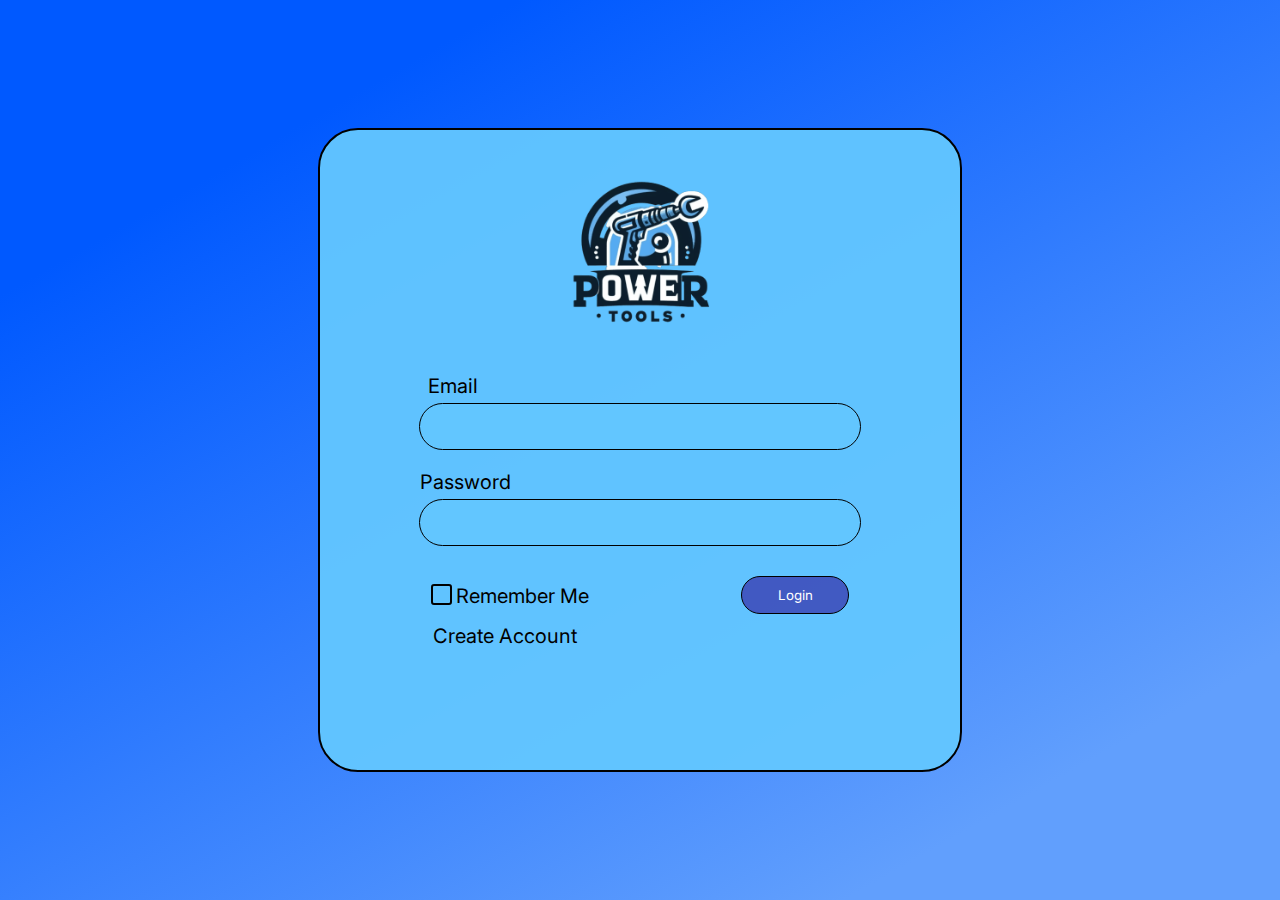
<file: html/login.html>
<!DOCTYPE html>
<html>
  <head>
    <meta charset="UTF-8" />
    <meta name="viewport" content="width=device-width, initial-scale=1.0" />
    <title>Power Tools for KZ</title>
    <link rel="stylesheet" type="text/css" href="/css/login.css" />
    <link rel="preconnect" href="https://fonts.googleapis.com" />
    <link rel="preconnect" href="https://fonts.gstatic.com" crossorigin />
    <link
      href="https://fonts.googleapis.com/css2?family=Germania+One&family=Hepta+Slab:wght@100;200;300;400;500;600;700;800;900&family=Inter:wght@100..900&display=swap"
      rel="stylesheet"
    />
    <link rel="icon" type="image/png" href="/img/logotab.png" />
  </head>
  <body>
    <div class="login-page">
      <div class="form-container">
        <a href="/html/homepage.html">
          <!-- Added anchor tag around the logo -->
          <img src="/img/logo.png" alt="POWER TOOLS" class="logo" />
        </a>
        <label for="email" class="input-label" id="email-label-id">Email</label>
        <input type="email" id="email" name="email" class="input-field" />
        <label for="password" class="input-label">Password</label>
        <input
          type="password"
          id="password"
          name="password"
          class="input-field"
        />
        <br />
        <input
          type="checkbox"
          id="remember-me"
          name="remember-me"
          class="checkbox"
        />
        <label for="remember-me" class="checkbox-label">Remember Me</label>
        <button class="login-button">Login</button>
        <p class="register-link">
          <a href="/html/signin.html">Create Account</a>
        </p>
      </div>
    </div>
  </body>
</html>
</file>
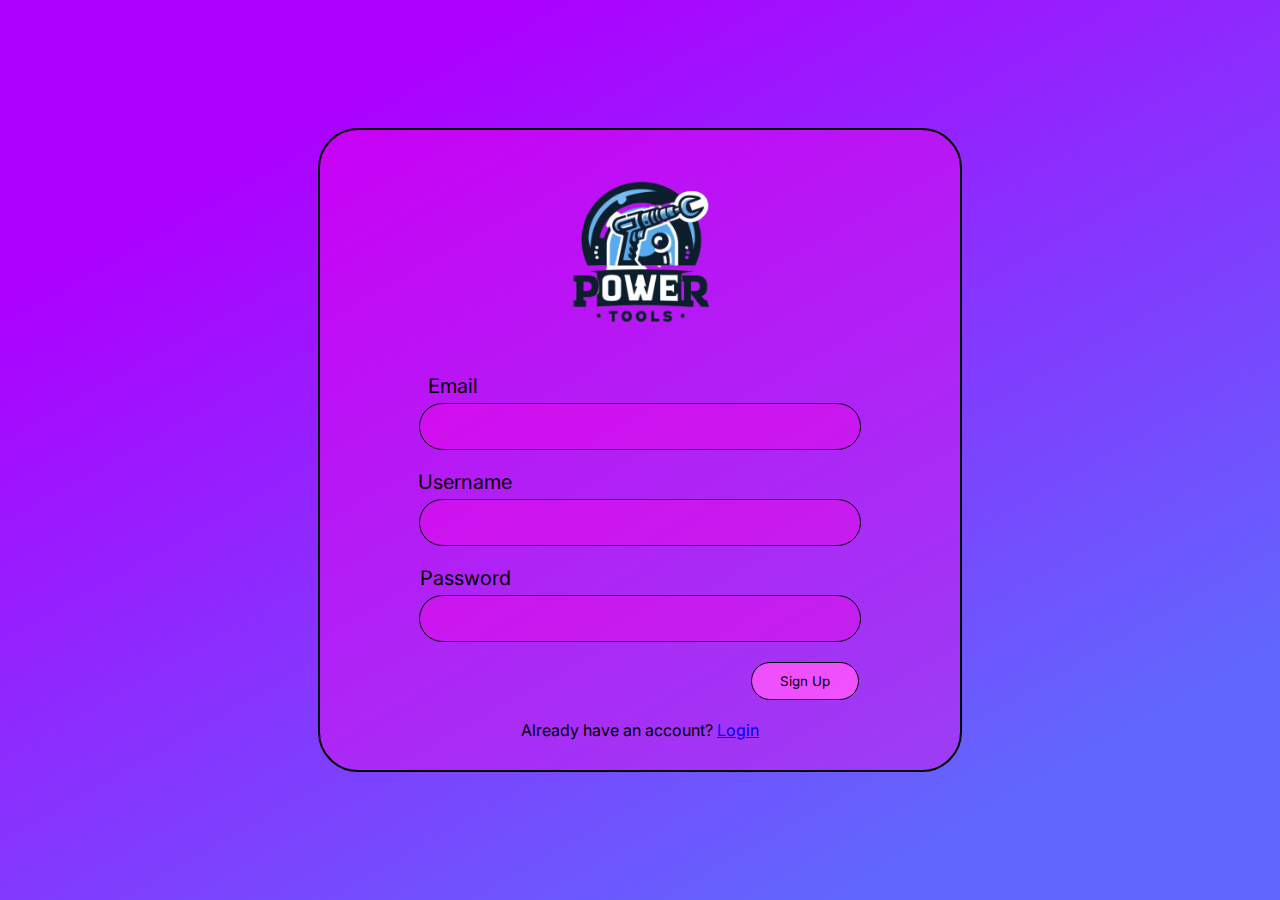
<file: html/signin.html>
<!DOCTYPE html>
<html>
  <head>
    <link rel="stylesheet" type="text/css" href="/css/signin.css" />
    <meta charset="UTF-8" />
    <meta name="viewport" content="width=device-width, initial-scale=1.0" />
    <title>Power Tools for KZ</title>
    <link rel="preconnect" href="https://fonts.googleapis.com" />
    <link rel="preconnect" href="https://fonts.gstatic.com" crossorigin />
    <link
      href="https://fonts.googleapis.com/css2?family=Germania+One&family=Hepta+Slab:wght@100;200;300;400;500;600;700;800;900&family=Inter:wght@100..900&display=swap"
      rel="stylesheet"
    />
    <link rel="icon" type="image/png" href="/img/logotab.png" />
  </head>
  <body>
    <div class="signin-page">
      <div class="form-container">
        <a href="/html/homepage.html">
          <!-- Added anchor tag around the logo -->
          <img src="/img/logo.png" alt="POWER TOOLS" class="logo" />
        </a>
        <label for="email" class="input-label" id="email-label-id">Email</label>
        <input type="email" id="email" name="email" class="input-field" />
        <label for="username" class="input-label">Username</label>
        <input type="text" id="username" name="username" class="input-field" />
        <label for="password" class="input-label">Password</label>
        <input
          type="password"
          id="password"
          name="password"
          class="input-field"
        />
        <br />
        <button class="sign-up">Sign Up</button>
        <p class="login-link">
          Already have an account? <a href="/html/login.html">Login</a>
        </p>
      </div>
    </div>
  </body>
</html>
</file>
<file: css/login.css>
* {
  margin: 0;
  padding: 0;
  font-family: "Inter", sans-serif;
  font-optical-sizing: auto;
  font-style: normal;
  font-variation-settings: "slnt" 0;
}

.login-page {
  position: relative;
  width: 100vw;
  height: 100vh;
  background: linear-gradient(150.36deg, #0059ff 18.13%, #619ffd 84.81%);
  display: flex;
  justify-content: center;
  align-items: center;
}

.form-container {
  width: 600px;
  height: 600px;
  padding: 20px;
  background: rgba(99, 198, 255, 0.952);
  border: 2px solid #000000;
  border-radius: 40px;
  text-align: center;
}

.logo {
  width: 200px;
  height: 200px;
  margin-bottom: 20px;
}

.input-label {
  margin-right: 350px;
  display: block;
  font-size: 20px;
  color: #000000;
  margin-bottom: 5px;
}

#email-label-id {
  margin-right: 375px;
}

.input-field {
  width: 70%;
  height: 25px;
  padding: 10px;
  margin-bottom: 20px;
  border: 1px solid #000000;
  border-radius: 30px;
  background-color: rgba(99, 198, 255, 0.952);
  transition: 0.25s;
}

.input-field:focus {
  border: 1.5px solid #000000;
  box-shadow: 0 0 5px #000000; /* Тень при фокусе */
  outline: none;
}

.checkbox,
.checkbox-label {
  display: inline-block;
  margin-right: -17px;
  vertical-align: middle;
  font-size: 20px;
}

/* Hide the default checkbox */
.checkbox {
  display: none;
}

/* Create a new checkbox */
.checkbox + .checkbox-label {
  position: relative;
  padding-left: 25px;
  cursor: pointer;
}

/* Checkbox after hiding the default one */
.checkbox + .checkbox-label:before {
  content: "";
  position: absolute;
  left: 0;
  top: 0;
  width: 17px;
  height: 17px;
  border: 2px solid #000000; /* Black border */
  border-radius: 3px;
}

/* Checkmark when checkbox is checked */
.checkbox:checked + .checkbox-label:after {
  content: "";
  position: absolute;
  left: 5px;
  top: 3px;
  width: 10px;
  height: 13px;
  border: solid #ffffff;
  border-width: 0px 3px 3px 0;
  transform: rotate(45deg);
}

/* Checkbox when checked */
.checkbox:checked + .checkbox-label:before {
  background: #000000; /* Black background */
}

.login-button {
  margin-top: 10px;
  margin-left: 165px;
  width: 18%;
  padding: 10px;
  border: 1px solid #000000;
  border-radius: 30px;
  background: rgba(61, 74, 185, 0.87);
  color: #ffffff;
  cursor: pointer;
  transition: 0.25s;
}

.login-button:hover {
  background-color: #004cbf;
  outline: none;
}

.register-link {
  margin-top: 10px;
  margin-right: 270px;
}

.register-link a {
  font-size: 20px;
  color: #000000; /* Black color */
  text-decoration: none;
}
</file>
<file: css/signin.css>
* {
  margin: 0;
  padding: 0;
  font-family: "Inter", sans-serif;
  font-optical-sizing: auto;
  font-style: normal;
  font-variation-settings: "slnt" 0;
}

.signin-page {
  position: relative;
  width: 100vw;
  height: 100vh;
  background: linear-gradient(150.36deg, #ad00ff 18.13%, #6167fd 84.81%);
  display: flex;
  justify-content: center;
  align-items: center;
}

.form-container {
  width: 600px;
  height: 600px;
  padding: 20px;
  background: rgba(255, 0, 229, 0.35);
  border: 2px solid #000000;
  border-radius: 40px;
  text-align: center;
}

.logo {
  width: 200px;
  height: 200px;
  margin-bottom: 20px;
}

.input-label {
  margin-right: 350px;
  display: block;
  font-size: 20px;
  color: #000000;
  margin-bottom: 5px;
}

#email-label-id {
  margin-right: 375px;
}

.input-field {
  width: 70%;
  height: 25px;
  padding: 10px;
  margin-bottom: 20px;
  border: 1px solid #000000;
  border-radius: 30px;
  background-color: rgba(255, 0, 229, 0.35);
  transition: 0.25s;
}

.input-field:focus {
  border: 1.5px solid #000000;
  box-shadow: 0 0 5px #000000; /* Тень при фокусе */
  outline: none;
}

.sign-up {
  margin-left: 330px;
  width: 18%;
  padding: 10px;
  border: 1px solid #000000;
  border-radius: 30px;
  background: rgba(252, 84, 255, 0.87);
  color: #000000;
  cursor: pointer;
  transition: 0.25s;
}

.sign-up:hover {
  background-color: #ad00ff;
  outline: none;
}

.login-link {
  margin-top: 20px; /* Adjust this value as needed */
}
</file>
